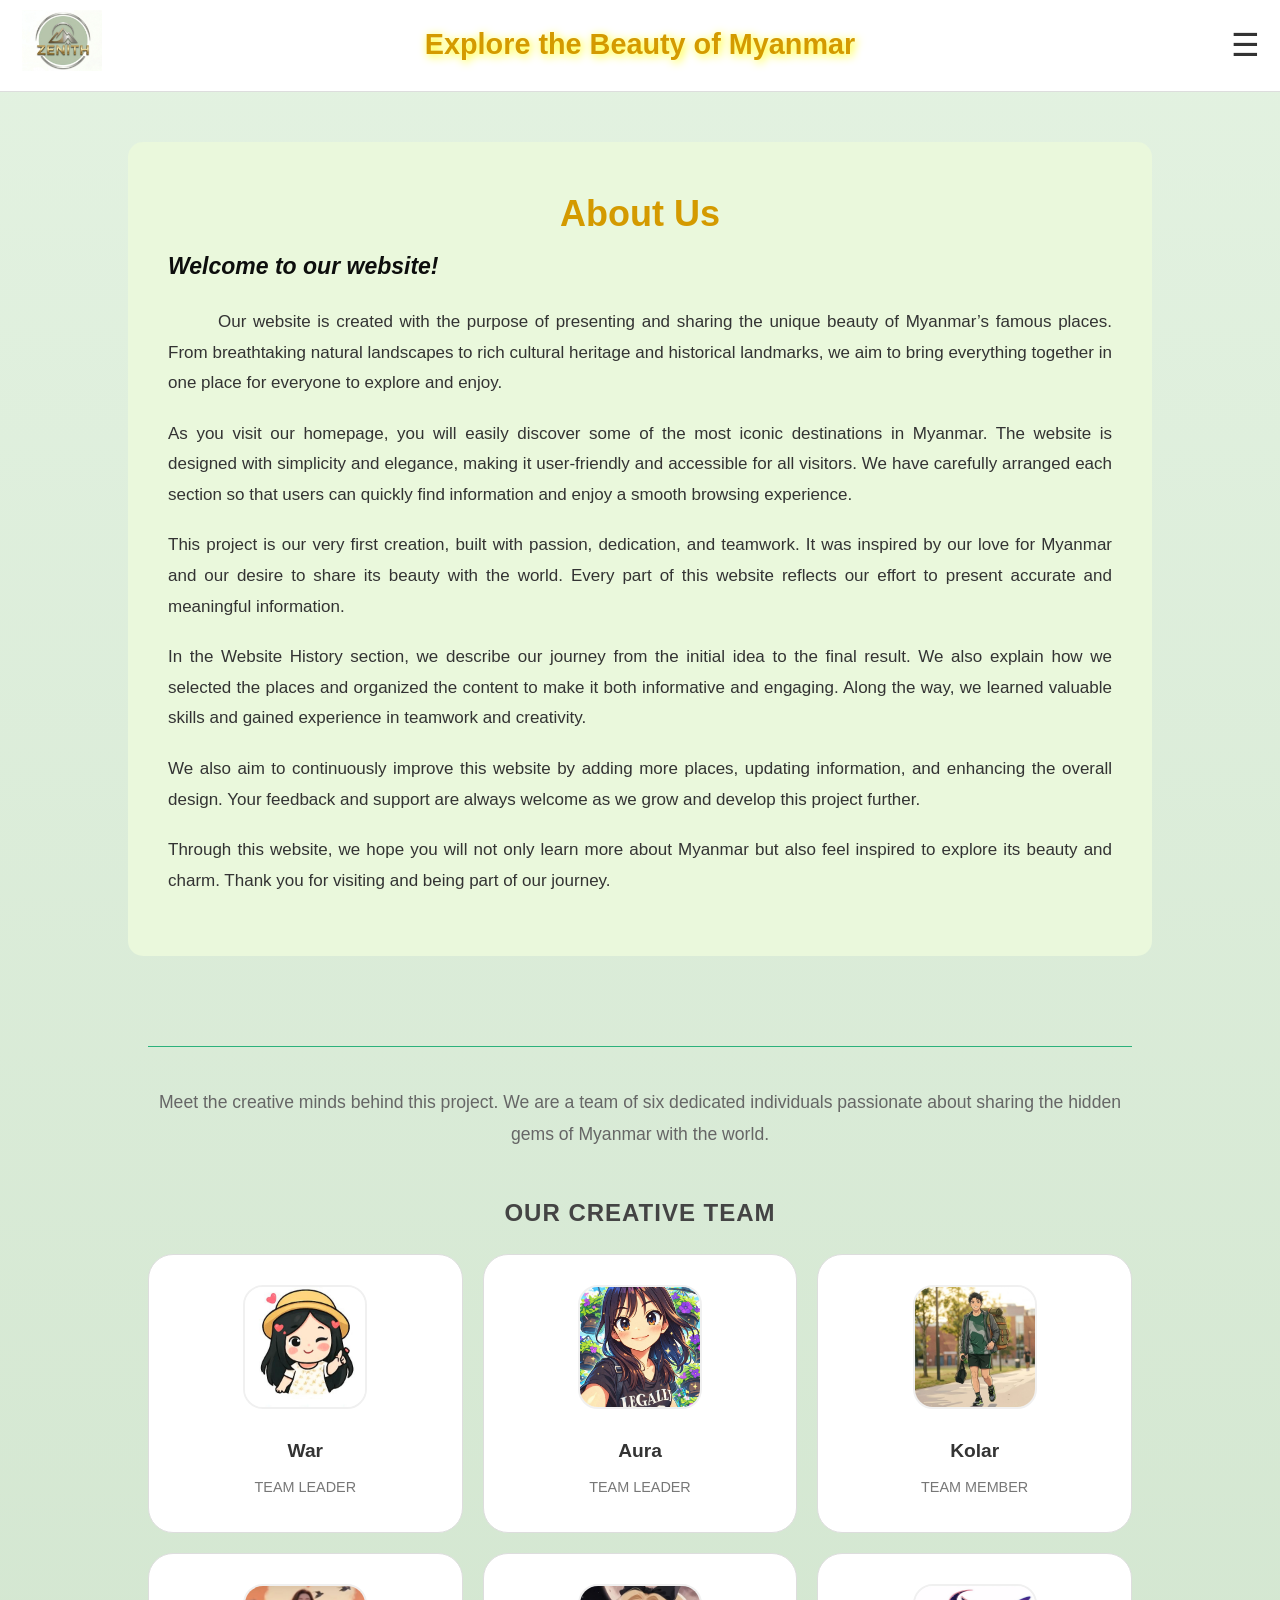
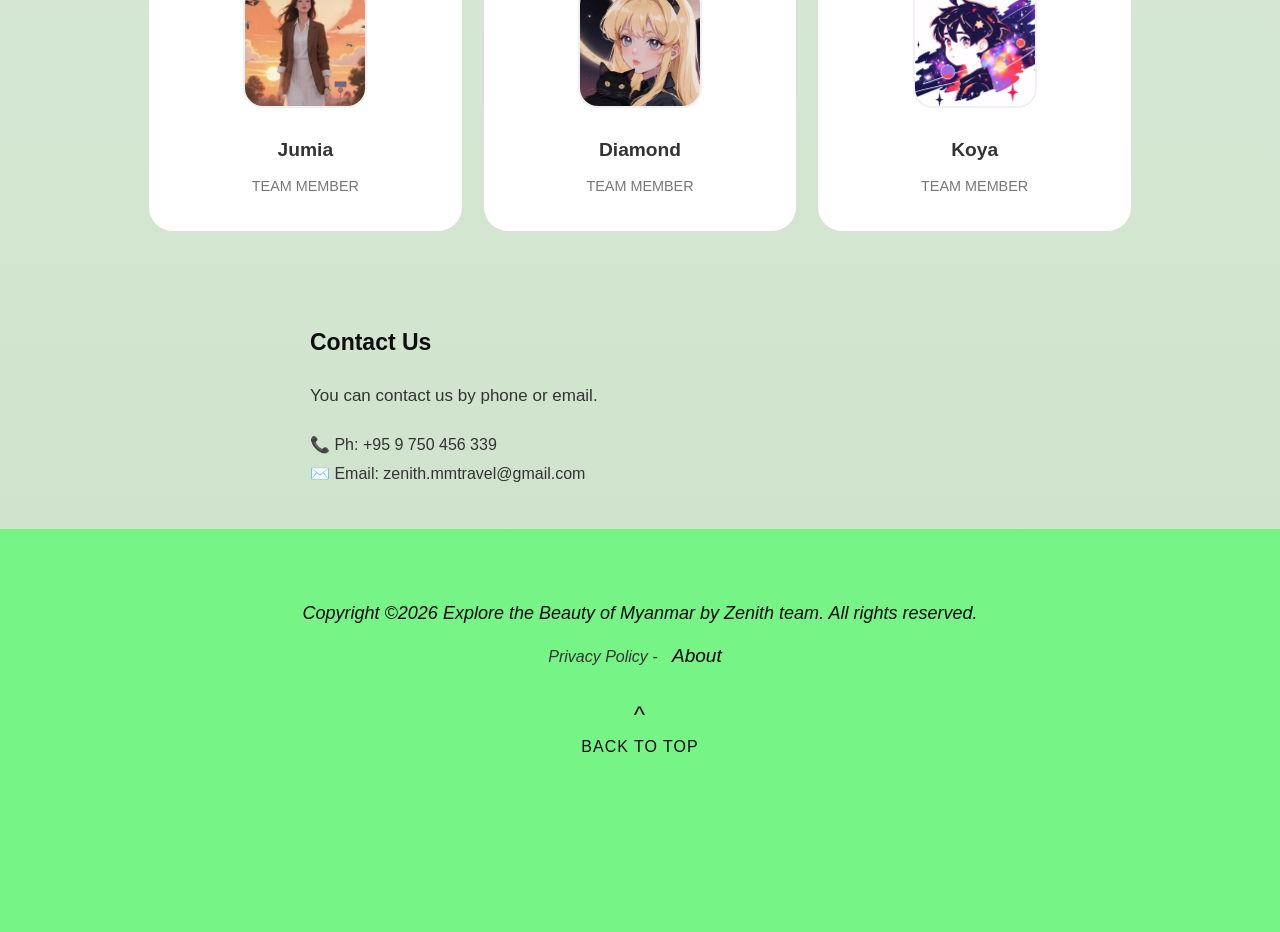
<file: About Us.html>
<!DOCTYPE html>
<html lang="en">

<head>
    <meta charset="UTF-8">
    <meta name="viewport" content="width=device-width, initial-scale=1.0">
    <title>About Us</title>

    <meta name="description"
        content="Meet Zenith Team, the creators behind Explore the Beauty of Myanmar. Learn about our mission to share the rich culture, history, and sights of Myanmar.">
    <meta name="keywords"
        content="About Zenith Team, Zenith Team Myanmar, travel creators, Myanmar travel website, Explore the Beauty of Myanmar team">
        
    <link rel="icon" href="images/Favicon.jpg" type="image/jpeg" sizes="128x128">
    <link rel="stylesheet" href="https://cdn.jsdelivr.net/npm/swiper@11/swiper-bundle.min.css" />

    <style>
        body {
            background: linear-gradient(to bottom, #e3f2e1, #cce1c9);
            font-family: 'Segoe UI', Arial, sans-serif;
            line-height: 1.8;
            color: #333;
            margin: 0;
            padding: 0;
        }

        /* Header CSS - Original */
        header {
            display: flex;
            justify-content: space-between;
            align-items: center;
            padding: 10px 20px;
            background-color: white;
            border-bottom: 1px solid #ddd;
            position: sticky;
            top: 0;
            z-index: 100;
            width: 100%;
            box-sizing: border-box;
        }

        .header-left .logo-container img {
            width: 80px;
            /* Original Logo Size */
            height: auto;
            margin-left: 2px;
            transition: 0.3s;
        }

        .header-title {
            position: absolute;
            left: 50%;
            transform: translateX(-50%);
            color: #d49a00;
            font-size: 1.8rem;
            font-weight: bold;
            white-space: nowrap;
            text-shadow: 2px 2px 10px #FFFF00;
        }

        .menu-bar-icon {
            font-size: 2rem;
            cursor: pointer;
            color: #333;
        }

        /* Sidebar/Menu CSS - Original */
        .sidebar {
            height: 100%;
            width: 0;
            position: fixed;
            z-index: 1001;
            top: 0;
            right: 0;
            background-color: white;
            overflow-x: hidden;
            transition: 0.5s;
            box-shadow: -2px 0 10px rgba(0, 0, 0, 0.2);
        }

        .sidebar-content {
            padding: 20px;
        }

        .closebtn {
            font-size: 36px;
            cursor: pointer;
            display: block;
            text-align: right;
            margin-bottom: 20px;
        }

        .sidebar-search {
            display: flex;
            margin-bottom: 30px;
            gap: 5px;
        }

        .sidebar-search input {
            flex: 1;
            padding: 10px;
            border: 1px solid #ccc;
            border-radius: 4px;
        }

        .sidebar-search button {
            padding: 10px;
            background: #333;
            color: white;
            border: none;
            border-radius: 4px;
            cursor: pointer;
        }

        .sidebar a {
            padding: 15px 0;
            text-decoration: none;
            font-size: 1.1rem;
            color: #333;
            display: block;
            border-bottom: 1px solid #eee;
            transition: 0.3s;
        }

        /* Menu Hover - Original Gold */
        .sidebar a:hover {
            color: #d49a00;
        }

        /* Content Sections - Original */
        .content-section {
            background-color: rgb(234, 248, 220);
            padding: 40px;
            border-radius: 15px;
            margin: 50px 10%;
            box-shadow: rgba(222, 212, 212, 0.1);
        }

        .content-section.no-box {
            background-color: transparent;
            box-shadow: none;
            border-radius: 0;
            padding: 20px;
            margin: 20px 10%;
        }

        h1 {
            text-align: center;
            color: #d49a00;
            font-size: 36px;
            margin: 0 auto;
        }

        h2 {
            text-align: left;
            font-style: normal;
            color: #0d0e0d;
            margin-top: 0;
            font-size: 23px;
        }

        p {
            text-align: justify;
            margin-bottom: 20px;
            font-size: 17px;
        }

        .intro-text {
            text-indent: 50px;
        }

        /* Team Grid  */
        .team-intro-title {
            text-align: center;
            font-size: 1.5rem;
            font-weight: bold;
            margin: 40px 0 20px 0;
            color: #444;
            text-transform: uppercase;
            letter-spacing: 1px;
        }

        .team-grid {
            display: grid;
            grid-template-columns: repeat(3, 1fr);
            gap: 20px;
            margin-bottom: 50px;
        }

        @media (max-width: 900px) {
            .team-grid {
                grid-template-columns: repeat(2, 1fr);
            }
        }

        @media (max-width: 600px) {
            .team-grid {
                grid-template-columns: 1fr;
            }

            .header-title {
                font-size: 1.2rem;
            }
        }

        .member-card {
            background: #fff;
            border: 1px solid #ddd;
            border-radius: 25px;
            padding: 30px;
            text-align: center;
            transition: transform 0.3s ease, box-shadow 0.3s ease;
        }

        .member-card:hover {
            transform: translateY(-5px);
            box-shadow: 0 10px 25px rgba(0, 0, 0, 0.1);
            border-color: #FFFF00;
        }

        .member-card img {
            width: 120px;
            height: 120px;
            object-fit: cover;
            border-radius: 20px;
            margin-bottom: 15px;
            background: #eee;
            border: 2px solid #f0f0f0;
        }

        .member-name {
            font-size: 1.2rem;
            font-weight: bold;
            display: block;
            margin-bottom: 5px;
        }

        .member-role {
            font-size: 0.9rem;
            color: #777;
            text-transform: uppercase;
        }

        .footer-info {
            margin-top: 1px;
            margin-bottom: 40px;
            padding: 0 20px;
            max-width: 900px;
            margin-left: 290px;
            margin-right: auto;
            text-align: left;
        }


        .footer-info h2 {
            font-style: normal !important;
            font-weight: bold;
            display: block;
            margin-bottom: 10px;
        }

        .footer-info p {
            font-style: normal !important;
        }

        /*for welcome text*/
        .italic-text {
            font-style: italic !important;
        }

        /*Background color for Footer*/
        .main footer {
            padding: 60px 0 150px 0;
            padding-bottom: 120px !important;
            margin-bottom: 0;
            text-align: center;
            font-family: 'Times New Roman', Times, serif;
        }

        .footer-black-box {
            background-color: #76f486;
            padding-top: 50px;
            padding-bottom: 40px;
            text-align: center;
            width: 100%;
        }


        .footer-container {
            max-width: 1000px;
            margin: 0 auto;
            padding: 0 20px;
        }

        .footer-line,
        hr {
            display: none;
        }

        .footer-text {
            font-style: italic;
            color: #9ba69b;
            cursor: default;

        }

        /*text style for footer*/
        .copyright-text p {
            color: #090909;
            font-size: 18px;
            font-style: italic !important;
            margin-bottom: 10px;
            display: block;
            text-align: center;
        }

        .copyright-text i {
            font-style: italic;
        }

        .footer-links {
            margin-top: 10px;
            font-style: italic;
            margin-bottom: 30px;
            text-align: center;
        }

        .footer-links a {
            color: #000000;
            text-decoration: none;
            margin: 0 10px;
            font-size: 19px;
            font-weight: 500;
        }

        .footer-links a:hover {
            color: #ffe600;
        }

        /*BACK To TOP*/
        .back-to-top {
            text-align: center;
            margin-top: 30px;
            margin-bottom: 130px;
            display: block;
        }

        .back-to-top a {
            text-decoration: none;
            color: #0a0a0a;
            font-size: 16px;
            letter-spacing: 1px;
            display: inline-block;

        }

        .back-to-top .arrow {
            font-size: 24px;
            line-height: 1;

        }

        .back-to-top a:hover {
            color: #ffe600;
        }

        /* =========== MOBILE RESPONSIVE =============== */
        @media screen and (max-width: 768px) {

            body {
                overflow-x: hidden;
            }

            /* Header */
            header {
                padding: 10px 15px;
            }

            .header-title {
                font-size: 1rem !important;
                width: 65%;
                white-space: normal;
                text-align: center;
                line-height: 1.3;
            }

            .header-left .logo-container img {
                width: 55px;
            }

            .menu-bar-icon {
                font-size: 1.6rem;
            }

            /* Sidebar */
            .sidebar {
                width: 0;
                max-width: 270px;
            }

            .sidebar-content {
                padding: 15px;
            }

            .sidebar a {
                font-size: 1rem;
            }

            .closebtn {
                font-size: 36px;
                display: block;
                text-align: right;
                margin-bottom: 20px;
            }



            /* Footer */
            .copyright-text p {
                font-size: 14px;
                padding: 0 10px;
            }

            /* Content section */

            .content-section {
                margin: 20px 10px;
                padding: 20px;
            }

            .content-section h2 {
                font-size: 22px !important;
            }

            .content-section p {
                font-size: 14px;
                text-align: justify;
                line-height: 1.9;
            }

            .footer-info {
                margin-left: 0;
                padding: 0 15px;
            }


            .footer-links a {
                display: block;
                margin: 10px 0;
                font-size: 16px;
            }

            .back-to-top {
                margin-bottom: 135px;
            }
        }
    </style>
</head>

<body>

    <header>
        <div class="header-left">
            <div class="logo-container">
                <img src="images/Website Logo.jpg" alt="Logo">
            </div>
        </div>
        <div class="header-title">Explore the Beauty of Myanmar</div>
        <div class="menu-bar-icon" onclick="openNav()">&#9776;</div>
    </header>

    <div id="mySidebar" class="sidebar">
        <div class="sidebar-content">
            <span class="closebtn" onclick="closeNav()">&times;</span>
            <div class="sidebar-search">
                <input type="text" id="menuSearch" placeholder="Search...">
                <button onclick="handleSearch()">Search</button>
            </div>
            <a href="index.html">Home</a>
            <a href="Destinations.html">Destinations</a>
            <a href="travel-tips.html">Travel Tips</a>
            <a href="About Us.html">About</a>
            <a href="Free Photos.html">Free Photos</a>
        </div>
    </div>

    <div class="content-section">
        <h1>About Us</h1>
        <h2 class="italic-text">Welcome to our website!</h2>
        <p class="intro-text">
            Our website is created with the purpose of presenting and sharing the unique beauty of Myanmar’s famous
            places. From breathtaking natural landscapes to rich cultural heritage and historical landmarks, we aim to
            bring everything together in one place for everyone to explore and enjoy.
        </p>
        <p>
            As you visit our homepage, you will easily discover some of the most iconic destinations in Myanmar. The
            website is designed with simplicity and elegance, making it user-friendly and accessible for all visitors.
            We have carefully arranged each section so that users can quickly find information and enjoy a smooth
            browsing experience.
        </p>
        <p>
            This project is our very first creation, built with passion, dedication, and teamwork. It was inspired by
            our love for Myanmar and our desire to share its beauty with the world. Every part of this website reflects
            our effort to present accurate and meaningful information.
        </p>
        <p>
            In the Website History section, we describe our journey from the initial idea to the final result. We also
            explain how we selected the places and organized the content to make it both informative and engaging. Along
            the way, we learned valuable skills and gained experience in teamwork and creativity.
        </p>
        <p>
            We also aim to continuously improve this website by adding more places, updating information, and enhancing
            the overall design. Your feedback and support are always welcome as we grow and develop this project
            further.
        </p>
        <p>
            Through this website, we hope you will not only learn more about Myanmar but also feel inspired to explore
            its beauty and charm. Thank you for visiting and being part of our journey.
        </p>
    </div>

    <div class="content-section no-box">
        <p
            style="text-align: center; font-size: 1.1rem; color: #666; border-top: 1px solid #2bb17b; padding-top: 40px; margin-top: 20px;">
            Meet the creative minds behind this project. We are a team of six dedicated individuals
            passionate about sharing the hidden gems of Myanmar with the world.
        </p>

        <div class="team-intro-title">Our Creative Team</div>
        <div class="team-grid">
            <div class="member-card">
                <img src="images/War.jpg" alt="War">
                <span class="member-name">War</span>
                <span class="member-role">Team Leader</span>
            </div>
            <div class="member-card">
                <img src="images/Aura.jpg" alt="Aura">
                <span class="member-name">Aura</span>
                <span class="member-role">Team Leader</span>
            </div>
            <div class="member-card">
                <img src="images/Kolar.jpg" alt="Kolar">
                <span class="member-name">Kolar</span>
                <span class="member-role">Team Member</span>
            </div>
            <div class="member-card">
                <img src="images/Jumia.jpg" alt="Jumia">
                <span class="member-name">Jumia</span>
                <span class="member-role">Team Member</span>
            </div>
            <div class="member-card">
                <img src="images/Diamond.jpg" alt="Diamond">
                <span class="member-name">Diamond</span>
                <span class="member-role">Team Member</span>
            </div>
            <div class="member-card">
                <img src="images/Koya.jpg" alt="Koya">
                <span class="member-name">Koya</span>
                <span class="member-role">Team Member</span>
            </div>
        </div>
    </div>

    <div class="footer-info" id="contact-section">
        <h2>Contact Us</h2>
        <p>You can contact us by phone or email.</p>
        <div class="contact-detail"><span>📞</span> Ph: <a href="tel: +95 9 750 456 339"
                style="text-decoration: none; color: inherit;">+95 9 750 456 339</a></div>
        <div class="contact-detail"><span>✉️</span> Email: <a href="mailto: zenith.mmtravel@gmail.com"
                style="text-decoration: none; color: inherit;">zenith.mmtravel@gmail.com</a></div>
    </div>


    <script src="https://cdn.jsdelivr.net/npm/swiper@11/swiper-bundle.min.js"></script>
    <script>
        function openNav() {
            document.getElementById("mySidebar").style.width = "268px";
        }

        function closeNav() {
            document.getElementById("mySidebar").style.width = "0";
        }

        function handleSearch() {
            let query = document.getElementById("menuSearch").value;
            if (query) {
                alert("Searching for: " + query);
                closeNav();
            }
        }
    </script>
    <footer class="main-footer">
        <div class="footer-black-box">
            <div class="copyright-text">
                <p>Copyright ©2026 <i>Explore the Beauty of Myanmar by Zenith team.</i> All rights reserved.</p>
            </div>
            <div class="footer-links">
                <span class="footer-static-text">Privacy Policy</span> -
                <a href="About Us.html#contact-section">About</a>
            </div>

            <div class="back-to-top">
                <a href="#top">
                    <span class="arrow">^</span><br>
                    BACK TO TOP
                </a>
            </div>
        </div>
        </div>
    </footer>
</body>

</html>
</file>
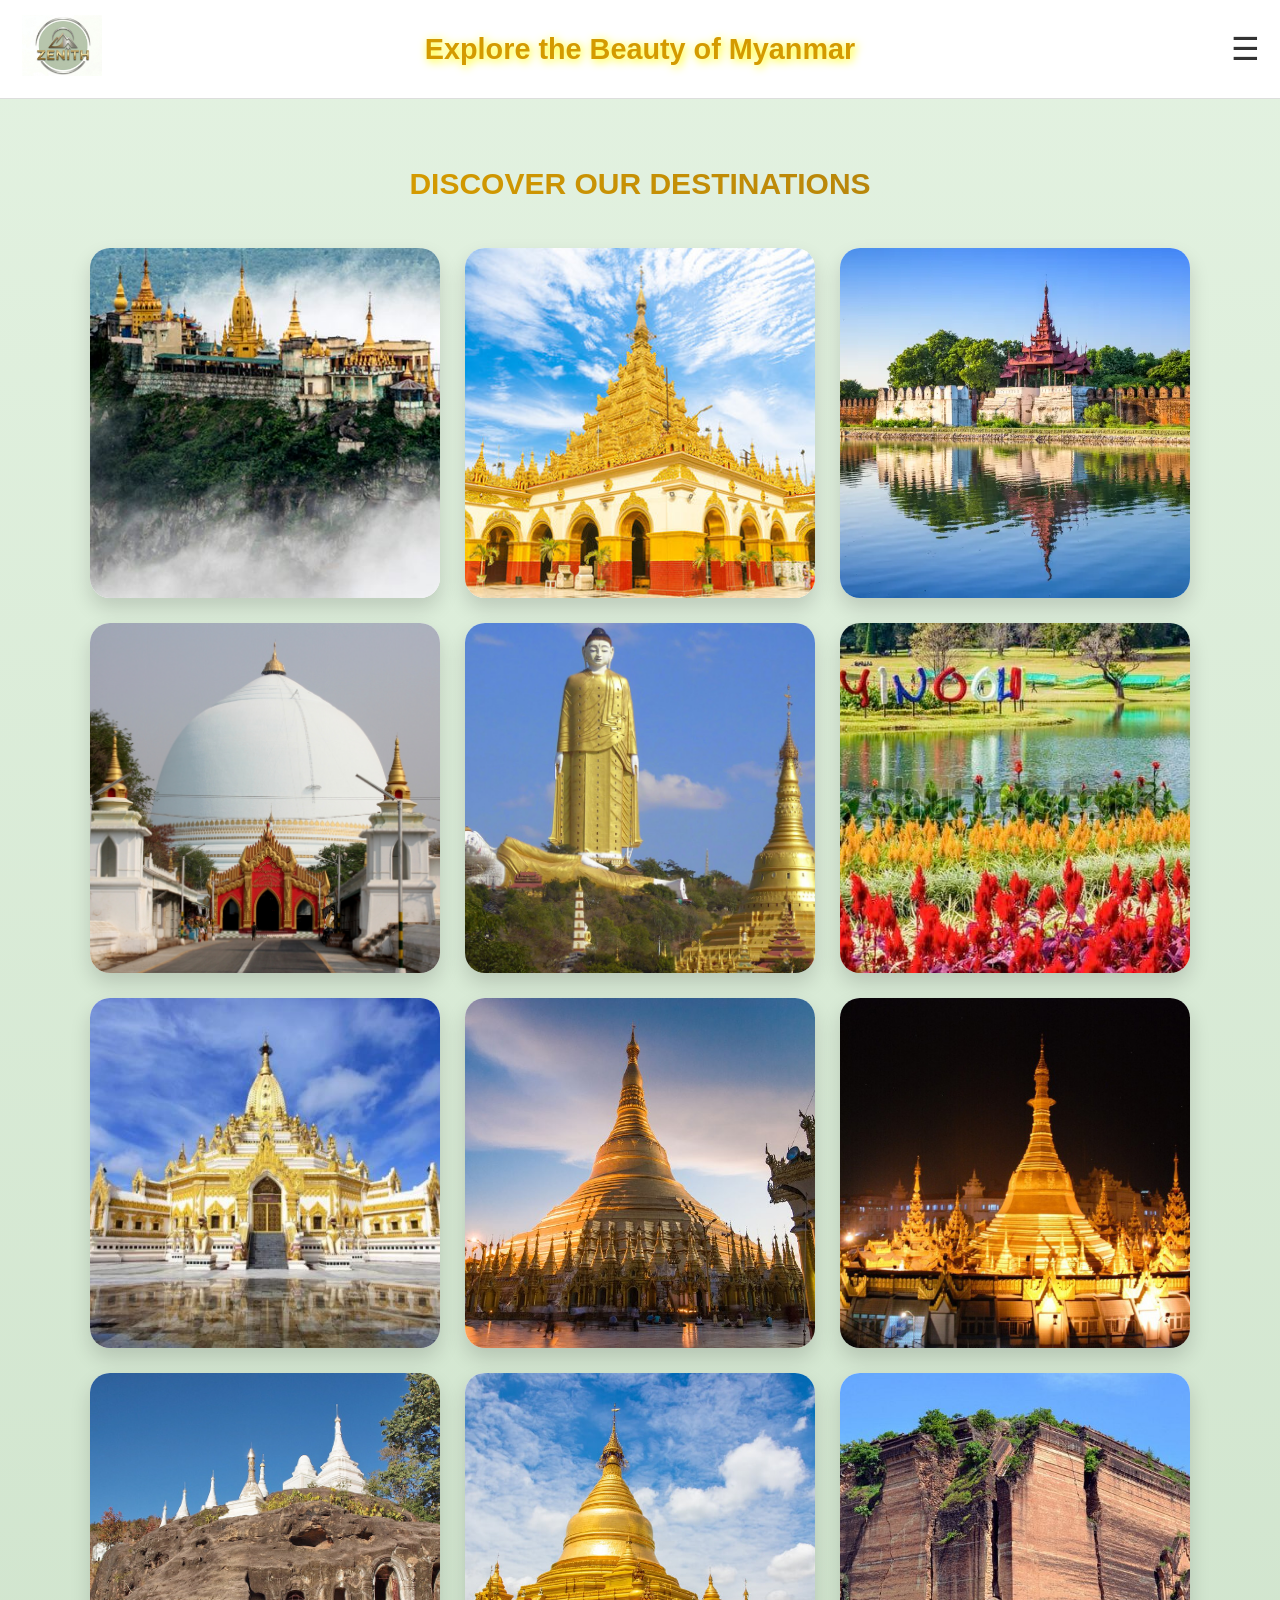
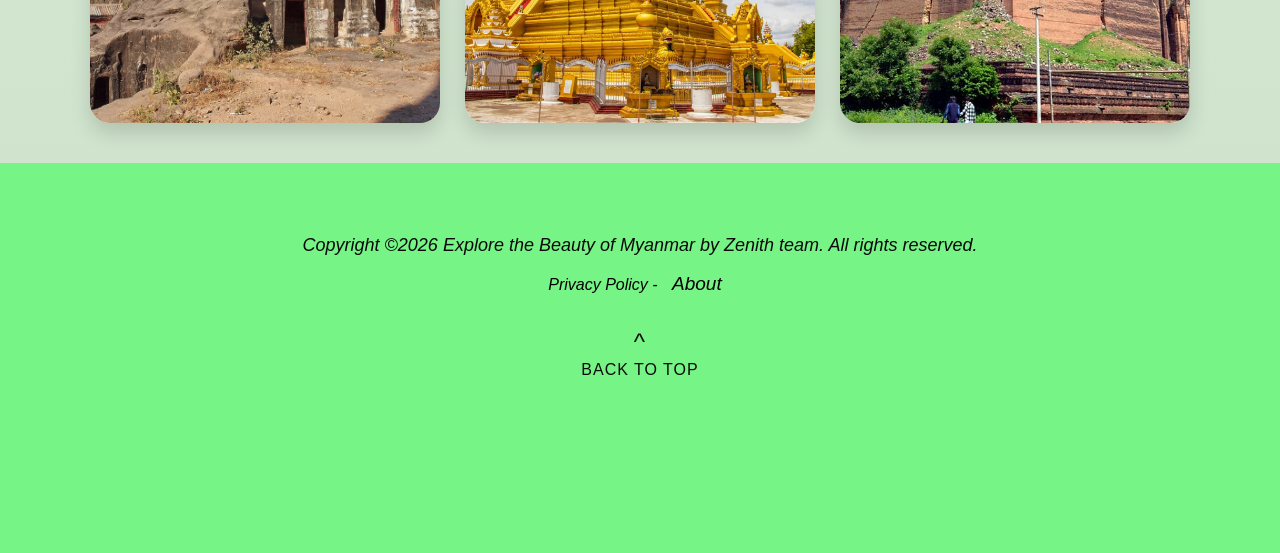
<file: Destinations.html>
<!DOCTYPE html>
<html lang="en">

<head>
    <meta charset="UTF-8">
    <meta name="viewport" content="width=device-width, initial-scale=1.0">
    <title>Destinations</title>

    <meta name="description"
        content="Discover the top travel destinations in Myanmar. Explore comprehensive guides to famous landmarks, beautiful landscapes, and cultural heritage sites.">
    <meta name="keywords"
        content="Myanmar destinations, beautiful places in Myanmar, places to visit in Myanmar, Myanmar travel guide">

    <link rel="stylesheet" href="https://cdn.jsdelivr.net/npm/swiper@11/swiper-bundle.min.css" />

    <style>
        /* General Setup */
        body {
            font-family: 'Segoe UI', Tahoma, Geneva, Verdana, sans-serif;
            margin: 0;
            padding: 0;
            line-height: 1.6;
            background: linear-gradient(to bottom, #e3f2e1, #cce1c9);
        }

        /* Header CSS */
        header {
            display: flex;
            justify-content: space-between;
            align-items: center;
            padding: 15px 20px;
            background-color: white;
            border-bottom: 1px solid #ddd;
            position: sticky;
            top: 0;
            z-index: 100;
        }

        .header-left .logo-container img {
            height: 40px;
            width: auto;
        }

        .header-title {
            position: absolute;
            left: 50%;
            transform: translateX(-50%);
            color: #d49a00;
            font-size: 1.8rem;
            text-shadow: 2px 2px 10px #FFFF00;
            font-weight: bold;
            white-space: nowrap;
        }

        .menu-bar-icon {
            font-size: 2rem;
            cursor: pointer;
            color: #333;
        }

        /* Sidebar/Menu CSS */
        .sidebar {
            height: 100%;
            width: 0;
            position: fixed;
            z-index: 1001;
            top: 0;
            right: 0;
            background-color: white;
            overflow-x: hidden;
            transition: 0.5s;
            box-shadow: -2px 0 10px rgba(0, 0, 0, 0.2);
        }

        .sidebar-content {
            padding: 20px;
        }

        .closebtn {
            font-size: 36px;
            cursor: pointer;
            display: block;
            text-align: right;
            margin-bottom: 20px;
        }

        .sidebar-search {
            display: flex;
            margin-bottom: 30px;
            gap: 5px;
        }

        .sidebar-search input {
            flex: 1;
            padding: 10px;
            border: 1px solid #ccc;
            border-radius: 4px;
        }

        .sidebar-search button {
            padding: 10px;
            background: #333;
            color: white;
            border: none;
            border-radius: 4px;
            cursor: pointer;
        }

        .sidebar a {
            padding: 15px 0;
            text-decoration: none;
            font-size: 1.1rem;
            color: #333;
            display: block;
            border-bottom: 1px solid #eee;
            transition: 0.3s;
        }

        .sidebar a:hover {
            color: #d49a00;
        }

        /* Destinations Section (Cards Styling) */
        main {
            display: flex;
            flex-direction: column;
            align-items: center;
            padding: 40px 20px;
        }

        .section-title {
            background: linear-gradient(to right, #d49a00, #b8860b);
            -webkit-background-clip: text;
            background-clip: text;
            -webkit-text-fill-color: transparent;
            font-size: 30px;
            margin-bottom: 40px;
            text-transform: uppercase;
            font-weight: bold;
        }

        .container {
            display: grid;
            grid-template-columns: repeat(auto-fit, minmax(300px, 1fr));
            gap: 25px;
            width: 100%;
            max-width: 1100px;
        }

        .destination-card {
            position: relative;
            overflow: hidden;
            border-radius: 20px;
            box-shadow: 0 10px 20px rgba(0, 0, 0, 0.15);
            cursor: pointer;
            height: 350px;
            background-color: #fff;
            transition: transform 0.3s ease;
        }

        .destination-card:hover {
            transform: translateY(-5px);
        }

        .destination-card img {
            width: 100%;
            height: 100%;
            object-fit: cover;
            display: block;
        }

        .overlay {
            position: absolute;
            top: 0;
            left: 0;
            width: 100%;
            height: 100%;
            background: rgba(0, 0, 0, 0.7);
            color: white;
            display: flex;
            flex-direction: column;
            justify-content: center;
            align-items: center;
            padding: 25px;
            opacity: 0;
            transition: opacity 0.4s ease;
            box-sizing: border-box;
            text-align: center;
        }

        .destination-card:hover .overlay {
            opacity: 1;
        }

        .overlay h2 {
            margin-top: 0;
            color: #FFD700;
            font-size: 24px;
        }

        .overlay p {
            font-size: 16px;
            line-height: 1.5;
        }

        @media (max-width: 600px) {
            .header-title {
                font-size: 1rem;
            }

            .section-title {
                font-size: 22px;
            }
        }

        /*Background color for Footer*/
        .main footer {
            padding: 60px 0 150px 0;
            padding-bottom: 120px !important;
            margin-bottom: 0;
            text-align: center;
            font-family: 'Times New Roman', Times, serif;
        }

        .footer-black-box {
            background-color: #76f486;
            padding-top: 50px;
            padding-bottom: 40px;
            text-align: center;
            width: 100%;
        }


        .footer-container {
            max-width: 1000px;
            margin: 0 auto;
            padding: 0 20px;
        }

        .footer-line,
        hr {
            display: none;
        }

        .footer-text {
            font-style: italic;
            color: #9ba69b;
            cursor: default;

        }

        /*text style for footer*/
        .copyright-text p {
            color: #090909;
            font-size: 18px;
            font-style: italic !important;
            margin-bottom: 10px;
            display: block;
            text-align: center;
        }

        .copyright-text i {
            font-style: italic;
        }

        .footer-links {
            margin-top: 10px;
            font-style: italic;
            margin-bottom: 30px;
            text-align: center;
        }

        .footer-links a {
            color: #000000;
            text-decoration: none;
            margin: 0 10px;
            font-size: 19px;
            font-weight: 500;
        }

        .footer-links a:hover {
            color: #ffe600;
        }

        /*BACK To TOP*/

        .back-to-top {
            text-align: center;
            margin-top: 30px;
            margin-bottom: 130px;
            display: block;
        }

        .back-to-top a {
            text-decoration: none;
            color: #0a0a0a;
            font-size: 16px;
            letter-spacing: 1px;
            display: inline-block;

        }

        .back-to-top .arrow {
            font-size: 24px;
            line-height: 1;

        }

        .back-to-top a:hover {
            color: #ffe600;
        }

        /* =========== MOBILE RESPONSIVE =============== */
        @media screen and (max-width: 768px) {

            body {
                overflow-x: hidden;
            }

            /* Header */
            header {
                display: flex;
                justify-content: space-between;
                align-items: center;
                height: auto;
                padding: 10px 13px;
            }

            .header-title {
                font-size: 1rem !important;
                width: 65%;
                white-space: normal;
                text-align: center;
                line-height: 1.1;
                flex: 1;
                margin-left: -2px;
            }

            .header-left .logo-container img {
                width: 55px !important;
                height: auto;
                margin-left: 0;
            }

            .menu-bar-icon {
                font-size: 1.6rem;
            }

            /* Sidebar */
            .sidebar {
                width: 0;
                max-width: 270px;
            }

            .sidebar-content {
                padding: 15px;
            }

            .sidebar a {
                font-size: 1rem;
            }

            .closebtn {
                font-size: 36px;
                display: block;
                text-align: right;
                margin-bottom: 20px;
            }

            /* Section title center */
            .section-title {
                text-align: center;
                width: 100%;
                max-width: 100%;
                white-space: nowrap;
                font-size: 20px !important;
                font-weight: bold;
                margin: 20px 0;
                display: block;
            }

            /* Cards center */
            .container {
                display: flex;
                flex-direction: column;
                align-items: center;
                justify-content: center;
                width: 100%;
            }

            /* Card width for mobile */
            .destination-card {
                width: 90%;
                max-width: 350px;
                margin: 15px auto;
            }

            /* Footer */
            .copyright-text p {
                font-size: 14px;
                padding: 0 10px;
            }

            /* Content section */

            .content-section {
                margin: 20px 10px;
                padding: 20px;
            }

            .content-section h2 {
                font-size: 22px !important;
            }

            .content-section p {
                font-size: 14px;
                text-align: justify;
                line-height: 1.9;
            }

            .footer-info {
                margin-left: 0;
                padding: 0 15px;
            }


            .footer-links a {
                display: block;
                margin: 10px 0;
                font-size: 16px;
            }

            .back-to-top {
                margin-bottom: 135px;
            }
        }
    </style>
</head>


<head>


    <link rel="icon" href="images/Favicon.jpg" type="image/jpeg" sizes="128x128">

</head>



<body>

    <header>
        <div class="header-left">
            <div class="logo-container">
                <img src="images/Website Logo.jpg" alt="Logo"
                    style="width: 80px;height: auto;margin-left: 2px;transition: 0.3s;">
            </div>
        </div>
        <div class="header-title">Explore the Beauty of Myanmar</div>
        <div class="menu-bar-icon" onclick="openNav()">&#9776;</div>
    </header>

    <div id="mySidebar" class="sidebar">
        <div class="sidebar-content">
            <span class="closebtn" onclick="closeNav()">&times;</span>
            <div class="sidebar-search">
                <input type="text" id="menuSearch" placeholder="Search...">
                <button onclick="handleSearch()">Search</button>
            </div>
            <a href="index.html">Home</a>
            <a href="Destinations.html">Destinations</a>
            <a href="travel-tips.html">Travel Tips</a>
            <a href="About Us.html">About</a>
            <a href="Free Photos.html">Free Photos</a>
        </div>
    </div>

    <main>
        <h1 class="section-title">Discover Our Destinations</h1>

        <div class="container">
            <div class="destination-card">
                <img src="images/mount-popa-myanmar-1.jpg" alt="Mount Popa">
                <div class="overlay">
                    <h2>Mount Popa</h2>
                    <p>An extinct volcano known as the spiritual home of Myanmar's nats.</p>
                </div>
            </div>

            <div class="destination-card">
                <img src="images/mahamuni.jpg" alt="Mahamuni">
                <div class="overlay">
                    <h2>Mahamuni Temple</h2>
                    <p>One of the most sacred Buddhist pilgrimage sites in Myanmar.</p>
                </div>
            </div>

            <div class="destination-card">
                <img src="images/mandalay moat.webp" alt="Mandalay Moat">
                <div class="overlay">
                    <h2>Mandalay Moat</h2>
                    <p>The royal palace surrounded by a beautiful water moat and stone walls.</p>
                </div>
            </div>

            <div class="destination-card">
                <img src="images/Kaunghmudaw_Pagoda.jpg" alt="Kaunghmudaw">
                <div class="overlay">
                    <h2>Kaunghmudaw Pagoda</h2>
                    <p>A massive hemispherical dome pagoda located in Sagaing.</p>
                </div>
            </div>

            <div class="destination-card">
                <img src="images/Maha Bodhi Ta Htaung.jpg" alt="Monywa">
                <div class="overlay">
                    <h2>Maha Bodhi Ta Htaung</h2>
                    <p>Home to the giant standing Buddha statue in Monywa.</p>
                </div>
            </div>

            <div class="destination-card">
                <img src="images/pyin oo lwin.jpg" alt="Pyin Oo Lwin">
                <div class="overlay">
                    <h2>Pyin Oo Lwin</h2>
                    <p>Pyin Oo Lwin (Maymyo) is a scenic, cool-weather town known for its flowers and historic
                        architecture.</p>
                </div>
            </div>

            <div class="destination-card">
                <img src="images/Kyauktawgyi-Pagoda.jpg" alt="Kyauktawgyi Pagoda">
                <div class="overlay">
                    <h2>Kyauktawgyi Pagoda</h2>
                    <p>Notable for its great marble Buddha image near the Mandalay Hill.</p>
                </div>
            </div>

            <div class="destination-card">
                <img src="images/Shwemawdaw-Pagoda-1.jpg" alt="Bago Shwemawdaw Pagoda">
                <div class="overlay">
                    <h2>Bago Shwemawdaw Pagoda</h2>
                    <p>The tallest pagoda in Myanmar, located in the historic city of Bago.</p>
                </div>
            </div>

            <div class="destination-card">
                <img src="images/Sule-Pagoda.jpg" alt="Sule Pagoda">
                <div class="overlay">
                    <h2>Sule Pagoda</h2>
                    <p>A famous golden pagoda located in the heart of Yangon City.</p>
                </div>
            </div>

            <div class="destination-card">
                <img src="images/pho win taung caves.jpg" alt="Pho Win Taung Caves">
                <div class="overlay">
                    <h2>Pho Win Taung Caves</h2>
                    <p>A historic cave complex near Monywa, famous for its Buddha paintings and playful monkeys.</p>
                </div>
            </div>

            <div class="destination-card">
                <img src="images/Kuthodaw-Pagoda-1.jpg" alt="Kuthodaw Pagoda">
                <div class="overlay">
                    <h2>Kuthodaw Pagoda</h2>
                    <p>Known as the world's largest book with hundreds of marble stone tablets.</p>
                </div>
            </div>

            <div class="destination-card">
                <img src="images/Mingun Pahtodawgyi.jpg" alt="Mingun Pahtodawgyi">
                <div class="overlay">
                    <h2>Mingun Pahtodawgyi</h2>
                    <p>A massive unfinished pagoda famous for its grand size near the Ayeyarwady River.</p>
                </div>
            </div>




        </div>
    </main>

    <script src="https://cdn.jsdelivr.net/npm/swiper@11/swiper-bundle.min.js"></script>
    <script>
        // Sidebar functions
        function openNav() {
            document.getElementById("mySidebar").style.width = "268px";
        }

        function closeNav() {
            document.getElementById("mySidebar").style.width = "0";
        }

        function handleSearch() {
            let query = document.getElementById("menuSearch").value;
            if (query) {
                alert("Searching for: " + query);
                closeNav();
            }
        }
    </script>
    <footer class="main-footer">
        <div class="footer-black-box">
            <div class="copyright-text">
                <p>Copyright ©2026 <i>Explore the Beauty of Myanmar by Zenith team.</i> All rights reserved.</p>
            </div>
            <div class="footer-links">
                <span class="footer-static-text">Privacy Policy</span> -
                <a href="About Us.html#contact-section">About</a>
            </div>

            <div class="back-to-top">
                <a href="#top">
                    <span class="arrow">^</span><br>
                    BACK TO TOP
                </a>
            </div>
        </div>
        </div>
    </footer>
</body>

</html>
</file>
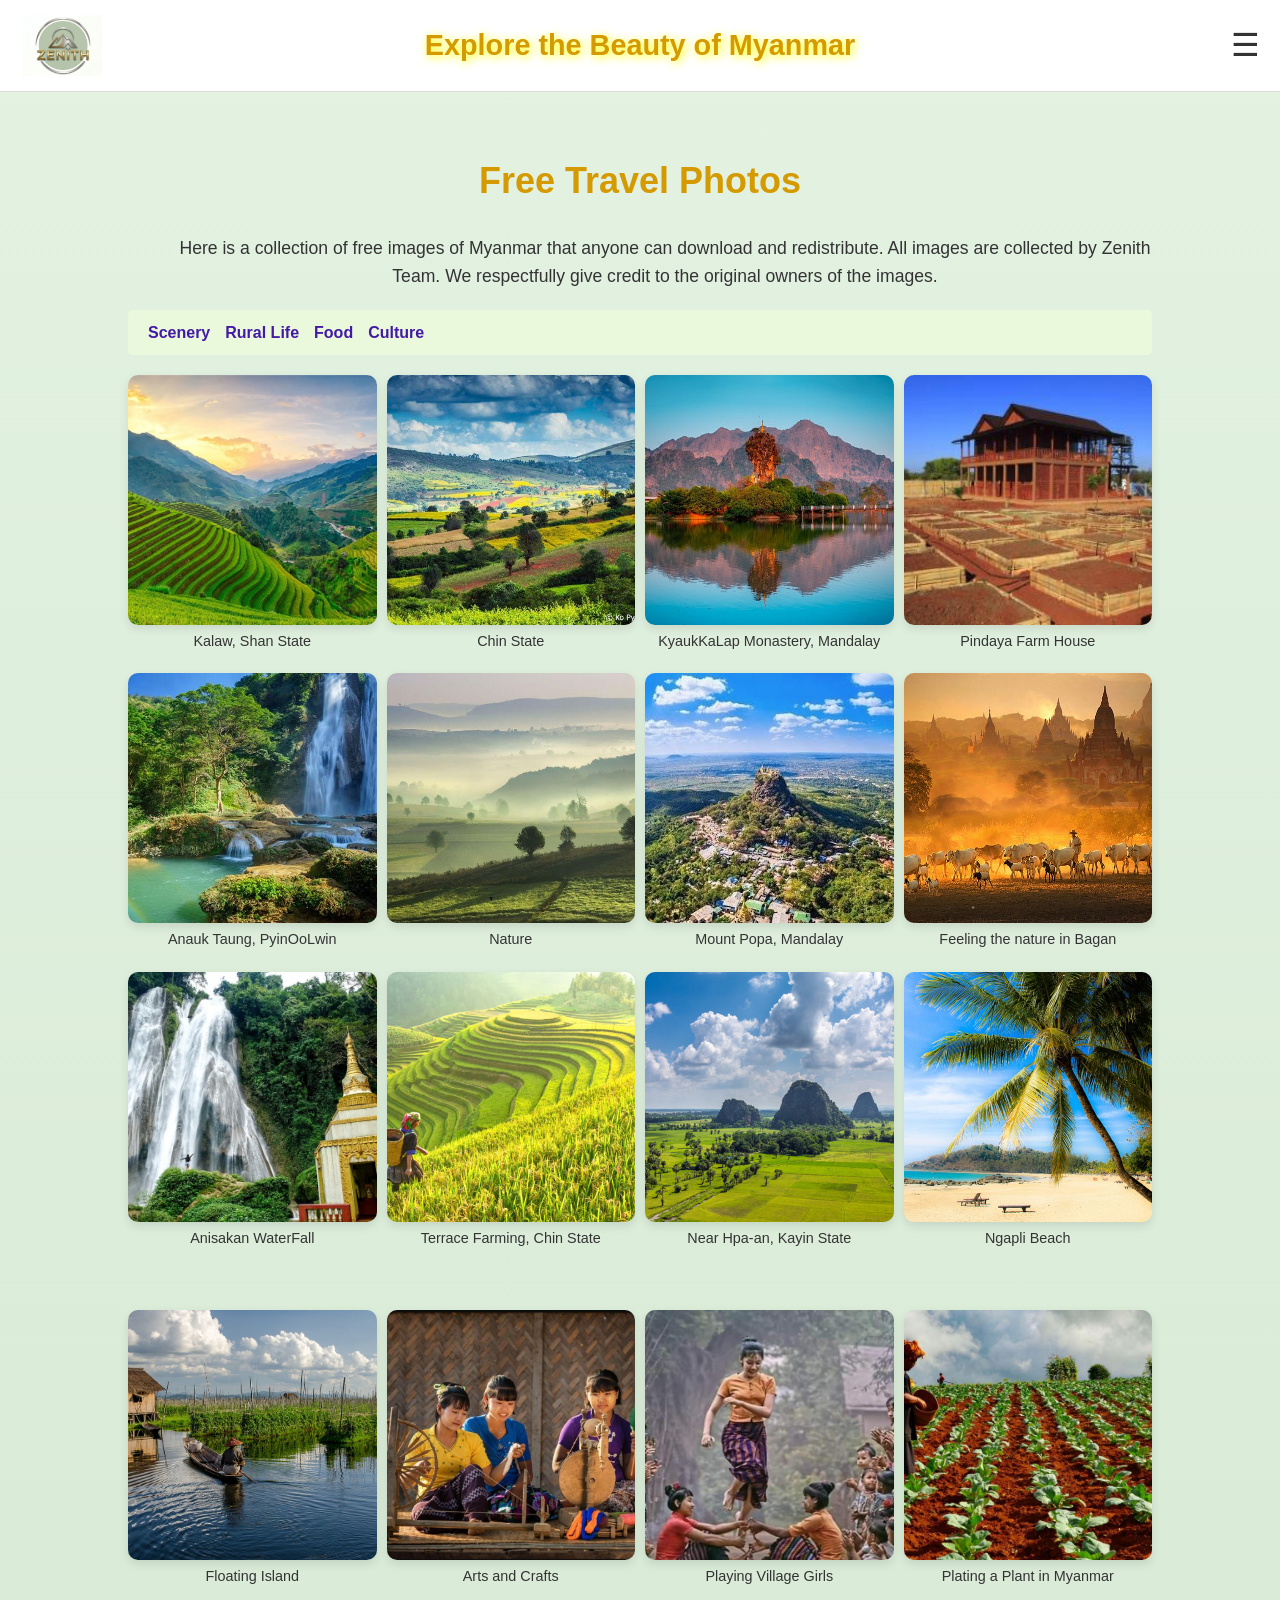
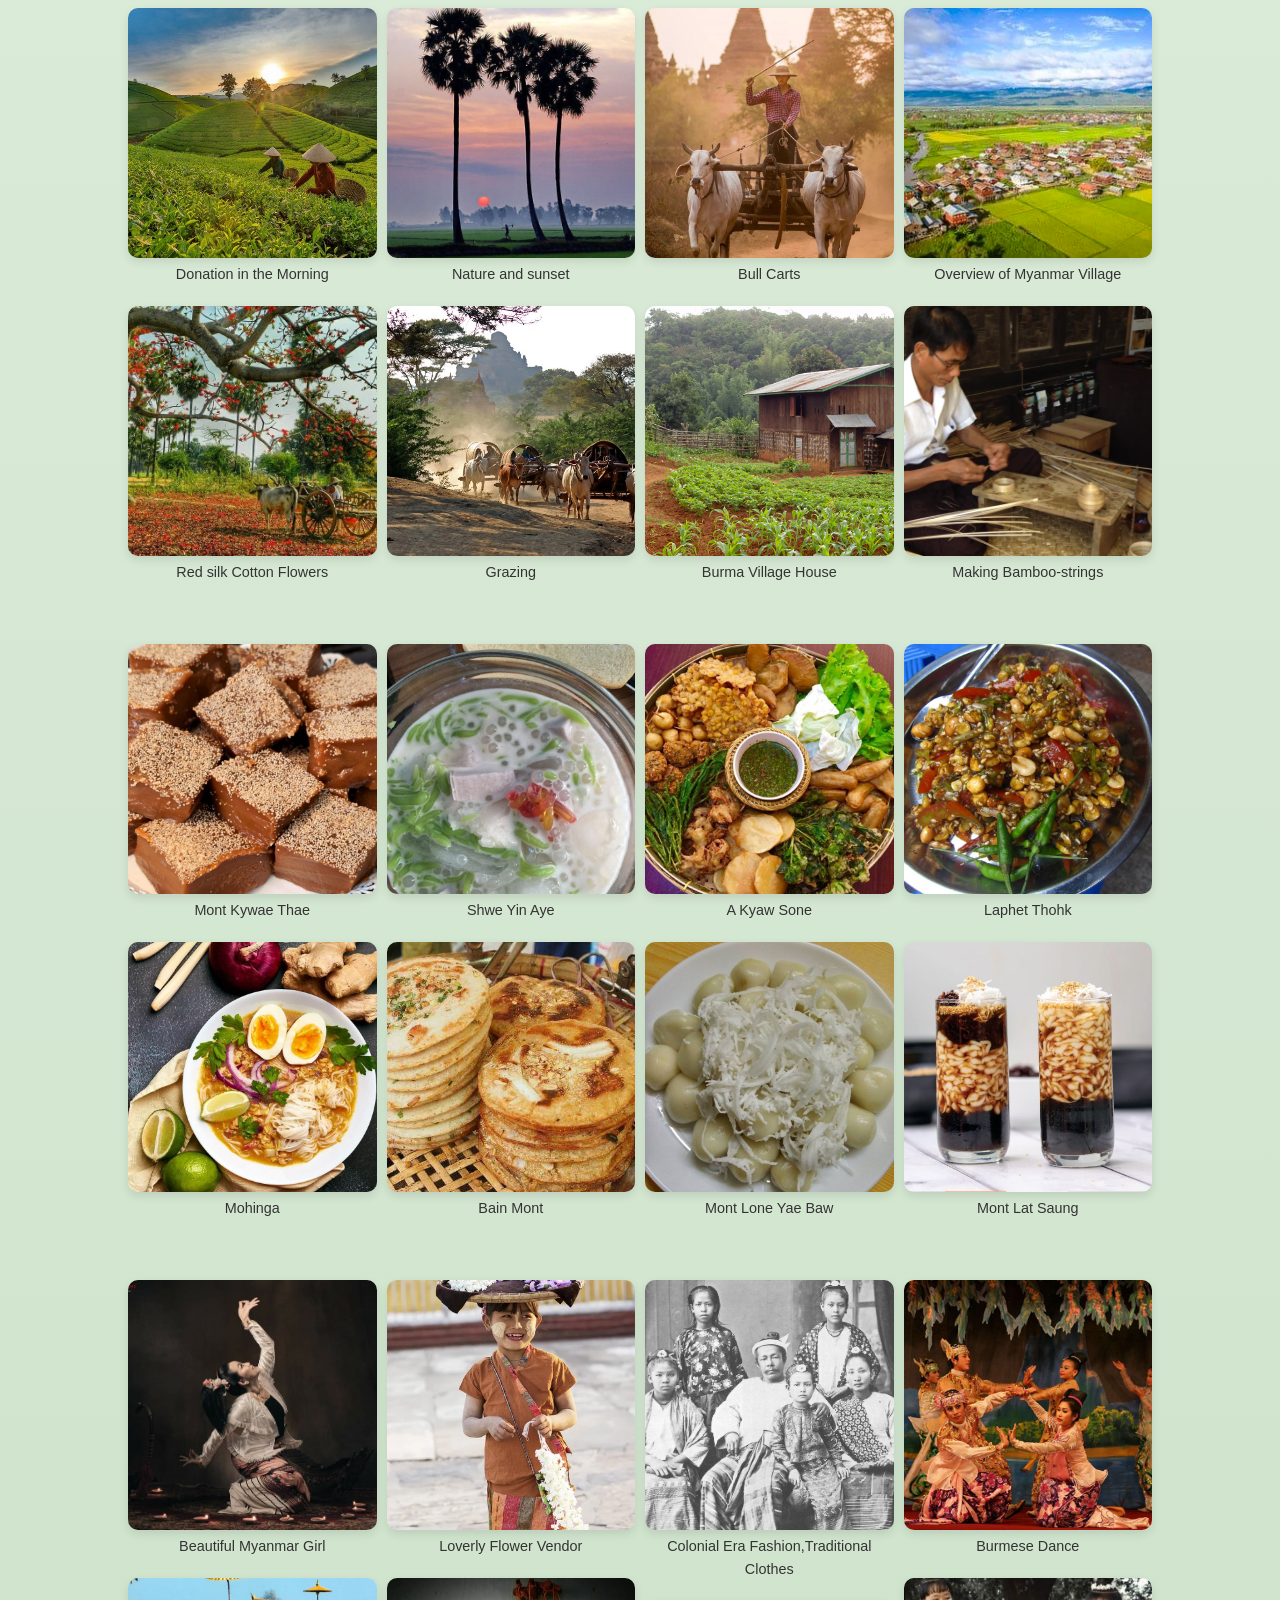
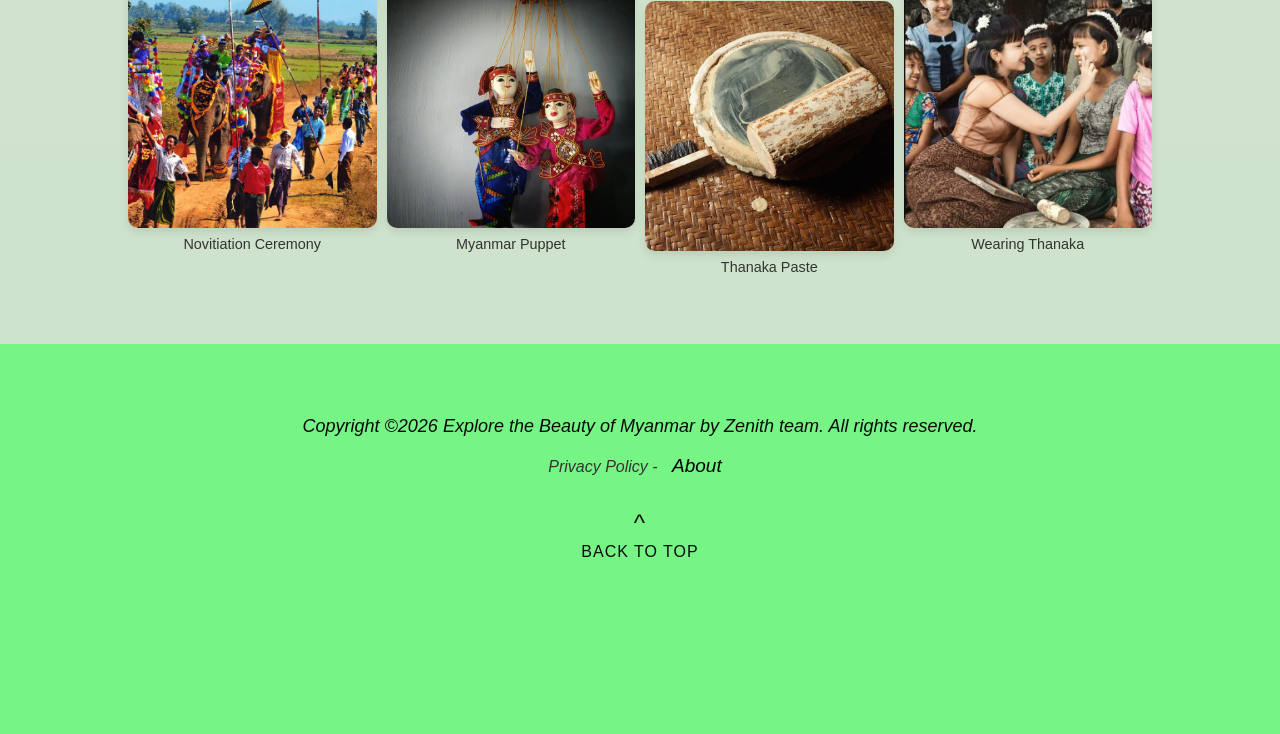
<file: Free Photos.html>
<!DOCTYPE html>
<html lang="en">

<head>
    <meta charset="UTF-8">
    <meta name="viewport" content="width=device-width, initial-scale=1.0">
    <title>Free Photos</title>

    <meta name="description"
        content="Download Free Photos,high-quality images of Myanmar scenery, rural life, food, and culture. A beautiful stock photography collection by Zenith Team.">
    <meta name="keywords"
        content="free Myanmar photos, Myanmar stock images, download Myanmar pictures, Myanmar scenery photos, rural life Myanmar photography, Zenith Team free photos">

    <link rel="icon" href="images/Favicon.jpg" type="image/jpeg" sizes="128x128">
    <style>
        body {
            font-family: 'Segoe UI', Arial, sans-serif;
            margin: 0;
            padding: 0;
            line-height: 1.6;
            background: linear-gradient(to bottom, #e3f2e1, #cce1c9);
            color: #333;
        }

        /* Header CSS */
        header {
            display: flex;
            justify-content: space-between;
            align-items: center;
            padding: 15px 20px;
            background-color: white;
            border-bottom: 1px solid #ddd;
            position: sticky;
            top: 0;
            z-index: 1000;
            width: 100%;
            box-sizing: border-box;
        }

        .header-left .logo-container img {
            height: auto;
            width: 80px;
            display: block;
            margin-left: 2px;
        }

        .header-title {
            position: absolute;
            left: 50%;
            transform: translateX(-50%);
            color: #d49a00;
            font-size: 1.8rem;
            font-weight: bold;
            text-shadow: 2px 2px 10px #FFFF00;
            white-space: normal;
            text-align: center;
            width: 80%;
        }

        .menu-bar-icon {
            font-size: 2rem;
            cursor: pointer;
            color: #333;
        }

        /* Sidebar/Menu CSS */
        .sidebar {
            height: 100%;
            width: 0;
            position: fixed;
            z-index: 1001;
            top: 0;
            right: 0;
            background-color: white;
            overflow-x: hidden;
            transition: 0.5s;
            box-shadow: -2px 0 10px rgba(0, 0, 0, 0.2);
        }

        .sidebar-content {
            padding: 20px;
        }

        .closebtn {
            font-size: 36px;
            cursor: pointer;
            display: block;
            text-align: right;
            margin-bottom: 20px;
        }

        .sidebar-search {
            display: flex;
            margin-bottom: 30px;
            gap: 5px;
        }

        .sidebar-search input {
            flex: 1;
            padding: 10px;
            border: 1px solid #ccc;
            border-radius: 4px;
        }

        .sidebar-search button {
            padding: 10px;
            background: #333;
            color: white;
            border: none;
            border-radius: 4px;
            cursor: pointer;
        }

        .sidebar a {
            padding: 15px 0;
            text-decoration: none;
            font-size: 1.1rem;
            color: #333;
            display: block;
            border-bottom: 1px solid #eee;
            transition: 0.3s;
        }

        /* Sidebar menu hover gold color effect */
        .sidebar a:hover {
            color: #d49a00;
        }

        /* Main Content wrapper */
        .main-wrapper {
            padding: 20px 10%;
        }

        h1 {
            text-align: center;
            color: #d49a00;
            font-size: 36px;
            margin-top: 40px;
        }

        .credit {
            text-align: center;
            margin-bottom: 20px;
            padding-left: 50px;
            font-size: 1.1rem;
            font-weight: 500;
        }

        /* Category Menu - Left Aligned, Light Green */
        .sec-menu {
            display: flex;
            justify-content: flex-start;
            gap: 15px;
            position: sticky;
            top: 80px;
            background-color: rgb(234, 248, 220);
            padding: 10px 20px;
            margin-bottom: 20px;
            z-index: 999;
            border-radius: 5px;
            opacity: 0.95;
        }

        .sec-menu a {
            text-decoration: none;
            color: rgb(58, 13, 163);
            font-weight: bold;
            transition: 0.3s;
        }

        /* Scenery, Food, etc. hover dark green effect */
        .sec-menu a:hover {
            text-decoration: underline;
            color: green;
            font-size: 18px;
        }

        /* Photo Grid */
        .container {
            width: 100%;
            column-count: 4;
            column-gap: 10px;
            margin-bottom: 40px;
        }

        .subhead {
            scroll-margin-top: 140px;
        }

        .imgcontainer {
            break-inside: avoid;
            margin-bottom: 15px;
            background: transparent;
            text-align: center;
        }

        .imgcontainer img {
            width: 100%;
            height: 250px;
            object-fit: cover;
            display: block;
            border-radius: 10px;
            box-shadow: 0 4px 10px rgba(0, 0, 0, 0.1);
            transition: 0.3s ease;
        }

        .imgcontainer span {
            display: block;
            padding: 5px 0;
            font-size: 0.9rem;
        }

        .imgcontainer:hover img {
            transform: scale(1.02);
        }

        @media (max-width: 768px) {
            .container {
                column-count: 2;
            }
        }

        /*Background color for Footer*/
        .main footer {
            padding: 60px 0 150px 0;
            padding-bottom: 120px !important;
            margin-bottom: 0;
            text-align: center;
            font-family: 'Times New Roman', Times, serif;
        }

        .footer-black-box {
            background-color: #76f486;
            padding-top: 50px;
            padding-bottom: 40px;
            text-align: center;
            width: 100%;
        }


        .footer-container {
            max-width: 1000px;
            margin: 0 auto;
            padding: 0 20px;
        }

        .footer-line,
        hr {
            display: none;
        }

        .footer-text {
            font-style: italic;
            color: #9ba69b;
            cursor: default;

        }

        /*text style for footer*/
        .copyright-text p {
            color: #090909;
            font-size: 18px;
            font-style: italic !important;
            margin-bottom: 10px;
            display: block;
            text-align: center;
        }

        .copyright-text i {
            font-style: italic;
        }

        .footer-links {
            margin-top: 10px;
            font-style: italic;
            margin-bottom: 30px;
            text-align: center;
        }

        .footer-links a {
            color: #000000;
            text-decoration: none;
            margin: 0 10px;
            font-size: 19px;
            font-weight: 500;
        }

        .footer-links a:hover {
            color: #ffe600;
        }

        /*BACK To TOP*/

        .back-to-top {
            text-align: center;
            margin-top: 30px;
            margin-bottom: 130px;
            display: block;
        }

        .back-to-top a {
            text-decoration: none;
            color: #0a0a0a;
            font-size: 16px;
            letter-spacing: 1px;
            display: inline-block;

        }

        .back-to-top .arrow {
            font-size: 24px;
            line-height: 1;

        }

        .back-to-top a:hover {
            color: #ffe600;
        }

        /* =========== MOBILE RESPONSIVE =============== */
        @media screen and (max-width: 768px) {

            body {
                overflow-x: hidden;
            }

            /* Header */
            header {
                padding: 10px 15px;
            }

            .header-title {
                font-size: 1rem !important;
                width: 65%;
                white-space: normal;
                text-align: center;
                line-height: 1.3;
            }

            .header-left .logo-container img {
                width: 55px;
            }

            .menu-bar-icon {
                font-size: 1.6rem;
            }

            /* Main wrapper */
            .main-wrapper {
                padding: 15px;
            }

            h1 {
                font-size: 28px;
            }

            .credit {
                padding-left: 0;
                font-size: 0.95rem;
            }

            /* Category menu */
            .sec-menu {
                flex-wrap: wrap;
                gap: 10px;
                top: 70px;
                padding: 10px;
                justify-content: center;
            }

            .sec-menu a {
                font-size: 14px;
            }

            /* Photo grid */
            .container {
                column-count: 1;
                column-gap: 0;
            }

            .imgcontainer img {
                height: auto;
            }

            .imgcontainer span {
                font-size: 14px;
            }

            /* Sidebar */
            .sidebar {
                width: 0;
            }

            .sidebar-content {
                padding: 15px;
            }

            .sidebar a {
                font-size: 1rem;
            }

            /* Footer */
            .copyright-text p {
                font-size: 14px;
                padding: 0 10px;
            }

            .footer-links a {
                display: block;
                margin: 10px 0;
                font-size: 16px;
            }

            .back-to-top {
                margin-bottom: 135px;
            }
        }
    </style>
</head>

<body>

    <header>
        <div class="header-left">
            <div class="logo-container">
                <img src="images/Website Logo.jpg" alt="Logo">
            </div>
        </div>
        <div class="header-title">Explore the Beauty of Myanmar</div>
        <div class="menu-bar-icon" onclick="openNav()">&#9776;</div>
    </header>
    <div id="mySidebar" class="sidebar">
        <div class="sidebar-content">
            <span class="closebtn" onclick="closeNav()">&times;</span>
            <div class="sidebar-search">
                <input type="text" id="menuSearch" placeholder="Search...">
                <button onclick="handleSearch()">Search</button>
            </div>
            <a href="index.html">Home</a>
            <a href="Destinations.html">Destinations</a>
            <a href="travel-tips.html">Travel Tips</a>
            <a href="About Us.html">About</a>
            <a href="Free Photos.html">Free Photos</a>
        </div>
    </div>

    <div class="main-wrapper">
        <h1>Free Travel Photos</h1>

        <div class="credit">
            <p>Here is a collection of free images of Myanmar that anyone can download and redistribute. All images are
                collected by Zenith Team. We respectfully give credit to the original owners of the images.</p>
        </div>

        <div class="sec-menu">
            <a href="#scenery">Scenery</a>
            <a href="#rural">Rural Life</a>
            <a href="#food">Food</a>
            <a href="#culture">Culture</a>
        </div>

        <!-- Scenery Section -->
        <div class="container subhead" id="scenery">
            <div class="imgcontainer">
                <img src="images/Scenery-Kalaw.jpg" alt="image">
                <span>Kalaw, Shan State</span>
            </div>
            <div class="imgcontainer">
                <img src="images/Scenery-Pyin Oo Lwin.jpg" alt="image">
                <span>Anauk Taung, PyinOoLwin</span>
            </div>
            <div class="imgcontainer">
                <img src="images/Scenery-anisakan waterfall.webp" alt="image">
                <span>Anisakan WaterFall</span>
            </div>
            <div class="imgcontainer">
                <img src="images/Scenery-beautiful kalaw.jpg" alt="image">
                <span>Chin State</span>
            </div>
            <div class="imgcontainer">
                <img src="images/Scenery-myanmar nature.jpg" alt="image">
                <span>Nature</span>
            </div>
            <div class="imgcontainer">
                <img src="images/Scenery-green terrace.jpg" alt="image">
                <span>Terrace Farming, Chin State</span>
            </div>
            <div class="imgcontainer">
                <img src="images/KyaukKaLap Monastery.jpg" alt="image">
                <span>KyaukKaLap Monastery, Mandalay</span>
            </div>
            <div class="imgcontainer">
                <img src="images/Scenery-mount popa.jpg" alt="image">
                <span>Mount Popa, Mandalay</span>
            </div>
            <div class="imgcontainer">
                <img src="images/Scenery-beautiful landacape near Hpa-an,Kayin State.jpg" alt="image">
                <span>Near Hpa-an, Kayin State</span>
            </div>
            <div class="imgcontainer">
                <img src="images/Pindaya Farm house.jpg" alt="image">
                <span>Pindaya Farm House</span>
            </div>
            <div class="imgcontainer">
                <img src="images/Scenery-nature in Bagan.jpg" alt="image">
                <span>Feeling the nature in Bagan</span>
            </div>
            <div class="imgcontainer">
                <img src="images/Scenery-ngapali-beach.jpg" alt="image">
                <span>Ngapli Beach</span>
            </div>
        </div>
        <!-- Rural Life Section -->
        <div class="container subhead" id="rural">
            <div class="imgcontainer">
                <img src="images/rural-floating island.jpg" alt="image">
                <span>Floating Island</span>
            </div>
            <div class="imgcontainer">
                <img src="images/rural-morning.jpg" alt="image">
                <span>Donation in the Morning</span>
            </div>
            <div class="imgcontainer">
                <img src="images/rural-Red silk Cotton Flowers.jpg" alt="image">
                <span>Red silk Cotton Flowers</span>
            </div>
            <div class="imgcontainer">
                <img src="images/rural-art and craft.jpg" alt="image">
                <span>Arts and Crafts</span>
            </div>
            <div class="imgcontainer">
                <img src="images/rural-sunset.jpg" alt="image">
                <span>Nature and sunset</span>
            </div>
            <div class="imgcontainer">
                <img src="images/rural-Grazing.jpg" alt="image">
                <span>Grazing</span>
            </div>
            <div class="imgcontainer">
                <img src="images/rural-playing.jpg" alt="image">
                <span>Playing Village Girls</span>
            </div>
            <div class="imgcontainer">
                <img src="images/rural-Bull Carts.jpg" alt="image">
                <span>Bull Carts</span>
            </div>
            <div class="imgcontainer">
                <img src="images/Burma village house.jpg" alt="image">
                <span>Burma Village House</span>
            </div>
            <div class="imgcontainer">
                <img src="images/Plating a plant.jpg" alt="image">
                <span>Plating a Plant in Myanmar</span>
            </div>
            <div class="imgcontainer">
                <img src="images/overview of myanmar village.jpg" alt="image">
                <span>Overview of Myanmar Village</span>
            </div>
            <div class="imgcontainer">
                <img src="images/rural-Making Bamboo-strings.jpg" alt="image">
                <span>Making Bamboo-strings</span>
            </div>
        </div>

        <!-- Food Section -->
        <div class="container subhead" id="food">
            <div class="imgcontainer">
                <img src="images/Mont Kywae Thae.jpg" alt="image">
                <span>Mont Kywae Thae</span>
            </div>
            <div class="imgcontainer">
                <img src="images/Mohinga.jpg" alt="image">
                <span>Mohinga</span>
            </div>
            <div class="imgcontainer">
                <img src="images/Shwe Yin Aye.jpg" alt="image">
                <span>Shwe Yin Aye</span>
            </div>
            <div class="imgcontainer">
                <img src="images/Bain Mont.jpg" alt="image">
                <span>Bain Mont</span>
            </div>
            <div class="imgcontainer">
                <img src="images/A Kyaw Sone1.jpg" alt="image">
                <span>A Kyaw Sone</span>
            </div>
            <div class="imgcontainer">
                <img src="images/Mont Lone Yae Baw.jpg" alt="image">
                <span>Mont Lone Yae Baw</span>
            </div>
            <div class="imgcontainer">
                <img src="images/Laphet Thohk.jpg" alt="image">
                <span>Laphet Thohk</span>
            </div>
            <div class="imgcontainer">
                <img src="images/Mont Lat Saung.jpg" alt="image">
                <span>Mont Lat Saung</span>
            </div>
        </div>
        <!-- Culture Section -->
        <div class="container subhead" id="culture">
            <div class="imgcontainer">
                <img src="images/Beautiful mm girl.jpg" alt="image">
                <span>Beautiful Myanmar Girl</span>
            </div>
            <div class="imgcontainer">
                <img src="images/Novitiate-Ceremony-Shin-Pyu-In-Myanmar.jpg" alt="image">
                <span>Novitiation Ceremony</span>
            </div>
            <div class="imgcontainer">
                <img src="images/Loverly Flower Vendor1.jpg" alt="image">
                <span>Loverly Flower Vendor</span>
            </div>
            <div class="imgcontainer">
                <img src="images/Myanmar Puppet.jpg" alt="image">
                <span>Myanmar Puppet</span>
            </div>
            <div class="imgcontainer">
                <img src="images/Colonial Era Fashion1.jpg" alt="image">
                <span>Colonial Era Fashion,Traditional Clothes</span>
            </div>
            <div class="imgcontainer">
                <img src="images/Thanaka.jpg" alt="image">
                <span>Thanaka Paste</span>
            </div>
            <div class="imgcontainer">
                <img src="images/Myanmar-Dances.jpg" alt="image">
                <span>Burmese Dance</span>
            </div>
            <div class="imgcontainer">
                <img src="images/wearing thanaka.jpg" alt="image">
                <span>Wearing Thanaka</span>
            </div>
        </div>
    </div>

    <script>
        function openNav() {
            document.getElementById("mySidebar").style.width = "268px";
        }
        function closeNav() {
            document.getElementById("mySidebar").style.width = "0";
        }
        function handleSearch() {
            let query = document.getElementById("menuSearch").value;
            if (query) {
                alert("Searching for: " + query);
                closeNav();
            }
        }
    </script>
    <footer class="main-footer">
        <div class="footer-black-box">
            <div class="copyright-text">
                <p>Copyright ©2026 <i>Explore the Beauty of Myanmar by Zenith team.</i> All rights reserved.</p>
            </div>
            <div class="footer-links">
                <span class="footer-static-text">Privacy Policy</span> -
                <a href="About Us.html#contact-section">About</a>
            </div>

            <div class="back-to-top">
                <a href="#top">
                    <span class="arrow">^</span><br>
                    BACK TO TOP
                </a>
            </div>
        </div>
    </footer>
</body>

</html>
</file>
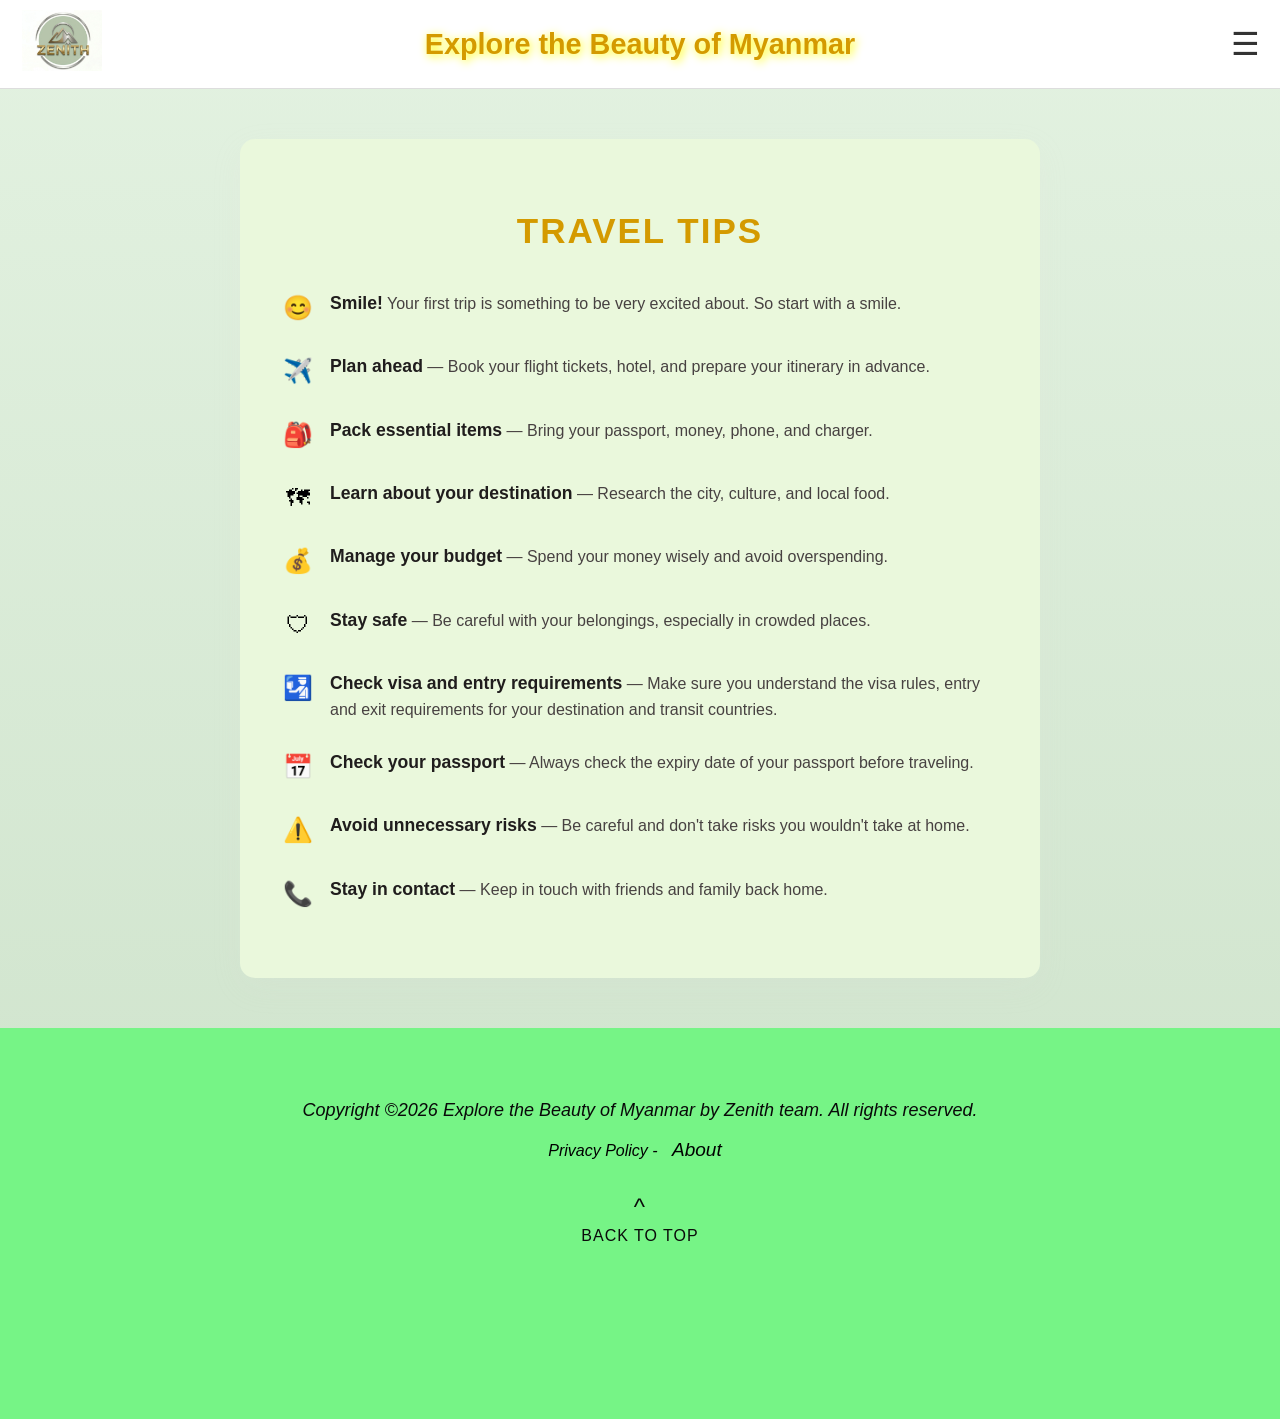
<file: travel-tips.html>
<!DOCTYPE html>
<html lang="en">

<head>
    <meta charset="UTF-8">
    <meta name="viewport" content="width=device-width, initial-scale=1.0">
    <title>Travel Tips</title>

    <meta name="description"
        content="Essential travel tips for exploring Myanmar smoothly. Learn about cultural etiquette, packing lists, transport options, and helpful advice from Zenith Team.">
    <meta name="keywords"
        content="Myanmar travel tips, Myanmar travel advice, packing for Myanmar, Myanmar culture etiquette, tourist tips Myanmar, Zenith Team">

    <link rel="stylesheet" href="https://cdn.jsdelivr.net/npm/swiper@11/swiper-bundle.min.css" />

    <style>
        body {
            font-family: 'Segoe UI', Arial, sans-serif;
            margin: 0;
            padding: 0;
            line-height: 1.6;
            background: linear-gradient(to bottom, #e3f2e1, #cce1c9);
        }


        header {
            display: flex;
            justify-content: space-between;
            align-items: center;
            padding: 10px 20px;
            background-color: white;
            border-bottom: 1px solid #ddd;
            position: sticky;
            top: 0;
            z-index: 100;
        }

        .header-left .logo-container img {
            height: 40px;
            width: auto;
        }

        .header-title {
            color: #d49a00;
            font-size: clamp(1rem, 4vw, 1.8rem);
            font-weight: bold;
            text-align: center;
            text-shadow: 2px 2px 10px #FFFF00;
            flex-grow: 1;
        }

        .menu-bar-icon {
            font-size: 2rem;
            cursor: pointer;
            color: #333;
        }


        .sidebar {
            height: 100%;
            width: 0;
            position: fixed;
            z-index: 1001;
            top: 0;
            right: 0;
            background-color: white;
            overflow-x: hidden;
            transition: 0.5s;
            box-shadow: -2px 0 10px rgba(0, 0, 0, 0.2);
        }

        .sidebar-content {
            padding: 20px;
        }

        .closebtn {
            font-size: 36px;
            cursor: pointer;
            display: block;
            text-align: right;
            margin-bottom: 20px;
        }

        .sidebar-search {
            display: flex;
            margin-bottom: 30px;
            gap: 5px;
        }

        .sidebar-search input {
            flex: 1;
            padding: 10px;
            border: 1px solid #ccc;
            border-radius: 4px;
            width: 50%;
        }

        .sidebar-search button {
            padding: 10px;
            background: #333;
            color: white;
            border: none;
            border-radius: 4px;
            cursor: pointer;
        }

        .sidebar a {
            padding: 15px 0;
            text-decoration: none;
            font-size: 1.1rem;
            color: #333;
            display: block;
            border-bottom: 1px solid #eee;
            transition: 0.3s;
        }

        /* Sidebar menu hover gold color effect */
        .sidebar a:hover {
            color: #d49a00;
        }

        .container {
            width: 90%;
            max-width: 800px;
            margin: 30px auto;
            padding: 25px;
            background: rgb(234, 248, 220);
            border-radius: 15px;
            box-shadow: 0px 10px 30px rgba(222, 212, 212, 0.1);
            box-sizing: border-box;
        }

        h1 {
            text-align: center;
            color: #d49a00;
            font-size: clamp(1.5rem, 6vw, 35px);
            /* Responsive font size */
            font-weight: bold;
            margin-bottom: 30px;
            text-transform: uppercase;
            letter-spacing: 2px;
        }

        .tip-row {
            display: flex;
            align-items: flex-start;
            margin-bottom: 25px;
            line-height: 1.6;
            transition: transform 0.3s ease;
        }

        .tip-row:hover {
            transform: scale(1.02) translateX(5px);
        }

        .emoji {
            margin-right: 15px;
            font-size: 24px;
            min-width: 35px;
            text-align: center;
            transition: transform 0.3s ease;
        }

        .tip-row:hover .emoji {
            transform: rotate(20deg);
        }

        .content {
            flex: 1;
        }

        .title {
            font-weight: bold;
            font-size: 1.1rem;
            color: #201d1d;
        }

        .description {
            font-weight: normal;
            color: #474141;
        }

        @media (min-width: 769px) {
            .container {
                width: 80%;
                padding: 40px;
                margin: 50px auto;
            }

            .header-title {
                position: absolute;
                left: 50%;
                transform: translateX(-50%);
            }
        }

        @media (max-width: 480px) {
            .title {
                display: block;
                margin-bottom: 5px;
            }
        }

        /*Background color for Footer*/
        .main footer {
            padding: 60px 0 150px 0;
            padding-bottom: 120px !important;
            margin-bottom: 0;
            text-align: center;
            font-family: 'Times New Roman', Times, serif;
        }

        .footer-black-box {
            background-color: #76f486;
            padding-top: 50px;
            padding-bottom: 40px;
            text-align: center;
            width: 100%;
        }


        .footer-container {
            max-width: 1000px;
            margin: 0 auto;
            padding: 0 20px;
        }

        .footer-line,
        hr {
            display: none;
        }

        .footer-text {
            font-style: italic;
            color: #9ba69b;
            cursor: default;

        }

        /*text style for footer*/
        .copyright-text p {
            color: #090909;
            font-size: 18px;
            font-style: italic !important;
            margin-bottom: 10px;
            display: block;
            text-align: center;
        }

        .copyright-text i {
            font-style: italic;
        }

        .footer-links {
            margin-top: 10px;
            font-style: italic;
            margin-bottom: 30px;
            text-align: center;
        }

        .footer-links a {
            color: #000000;
            text-decoration: none;
            margin: 0 10px;
            font-size: 19px;
            font-weight: 500;
        }

        .footer-links a:hover {
            color: #ffe600;
        }

        /*BACK To TOP*/

        .back-to-top {
            text-align: center;
            margin-top: 30px;
            margin-bottom: 130px;
            display: block;
        }

        .back-to-top a {
            text-decoration: none;
            color: #0a0a0a;
            font-size: 16px;
            letter-spacing: 1px;
            display: inline-block;

        }

        .back-to-top .arrow {
            font-size: 24px;
            line-height: 1;

        }

        .back-to-top a:hover {
            color: #ffe600;
        }

        /* =========== MOBILE RESPONSIVE =============== */
        @media screen and (max-width: 768px) {

            body {
                overflow-x: hidden;


            }

            /* Header */
            header {
                display: flex;
                justify-content: space-between;
                align-items: center;
                height: auto;
                padding: 10px 13px;
            }

            .header-title {
                font-size: 1rem !important;
                width: 65%;
                white-space: normal;
                text-align: center;
                line-height: 1.1;
                flex: 1;
                margin-left: -23px;
            }

            .header-left .logo-container img {
                width: 55px !important;
                height: auto;
                margin-left: 0;
            }

            .menu-bar-icon {
                font-size: 1.6rem;
            }

            /* Sidebar */
            .sidebar {
                width: 0;
            }

            .sidebar-content {
                padding: 15px;
            }

            .sidebar a {
                font-size: 1rem;
            }

            /* Footer */
            .copyright-text p {
                font-size: 14px;
                padding: 0 10px;
            }

            .footer-links a {
                display: block;
                margin: 10px 0;
                font-size: 16px;
            }

            .back-to-top {
                margin-bottom: 135px;
            }
        }
    </style>
    <link rel="icon" href="images/Favicon.jpg" type="image/jpeg" sizes="128x128">
</head>

<body>

    <header>
        <div class="header-left">
            <div class="logo-container">
                <img src="images/Website Logo.jpg" alt="Logo"
                    style="width: 80px;height: auto;margin-left: 2px;transition: 0.3s;">
            </div>
        </div>
        <div class="header-title">Explore the Beauty of Myanmar</div>
        <div class="menu-bar-icon" onclick="openNav()">&#9776;</div>
    </header>

    <div id="mySidebar" class="sidebar">
        <div class="sidebar-content">
            <span class="closebtn" onclick="closeNav()">&times;</span>
            <div class="sidebar-search">
                <input type="text" id="menuSearch" placeholder="Search...">
                <button onclick="handleSearch()">Search</button>
            </div>
            <a href="index.html">Home</a>
            <a href="Destinations.html">Destinations</a>
            <a href="travel-tips.html">Travel Tips</a>
            <a href="About Us.html">About</a>
            <a href="Free Photos.html">Free Photos</a>
        </div>
    </div>

    <div class="container">
        <h1>Travel Tips</h1>

        <div class="tip-row">
            <span class="emoji">😊</span>
            <div class="content">
                <span class="title">Smile!</span> <span class="description">Your first trip is something to be very
                    excited about. So start with a smile.</span>
            </div>
        </div>

        <div class="tip-row">
            <span class="emoji">✈️</span>
            <div class="content">
                <span class="title">Plan ahead</span> <span class="description">— Book your flight tickets, hotel, and
                    prepare your itinerary in advance.</span>
            </div>
        </div>

        <div class="tip-row">
            <span class="emoji">🎒</span>
            <div class="content">
                <span class="title">Pack essential items</span> <span class="description">— Bring your passport, money,
                    phone, and charger.</span>
            </div>
        </div>

        <div class="tip-row">
            <span class="emoji">🗺</span>
            <div class="content">
                <span class="title">Learn about your destination</span> <span class="description">— Research the city,
                    culture, and local food.</span>
            </div>
        </div>

        <div class="tip-row">
            <span class="emoji">💰</span>
            <div class="content">
                <span class="title">Manage your budget</span> <span class="description">— Spend your money wisely and
                    avoid overspending.</span>
            </div>
        </div>

        <div class="tip-row">
            <span class="emoji">🛡</span>
            <div class="content">
                <span class="title">Stay safe</span> <span class="description">— Be careful with your belongings,
                    especially in crowded places.</span>
            </div>
        </div>

        <div class="tip-row">
            <span class="emoji">🛂</span>
            <div class="content">
                <span class="title">Check visa and entry requirements</span> <span class="description">— Make sure you
                    understand the visa rules, entry and exit requirements for your destination and transit
                    countries.</span>
            </div>
        </div>
        <div class="tip-row">
            <span class="emoji">📅</span>
            <div class="content">
                <span class="title">Check your passport</span> <span class="description">— Always check the expiry date
                    of your passport before traveling.</span>
            </div>
        </div>
        <div class="tip-row">
            <span class="emoji">⚠️</span>
            <div class="content">
                <span class="title">Avoid unnecessary risks</span> <span class="description">— Be careful and don't take
                    risks you wouldn't take at home.</span>
            </div>
        </div>

        <div class="tip-row">
            <span class="emoji">📞</span>
            <div class="content">
                <span class="title">Stay in contact</span> <span class="description">— Keep in touch with friends and
                    family back home.</span>
            </div>
        </div>
    </div>

    <script>
        function openNav() {
            var sidebarWidth = (window.innerWidth < 480) ? "270px" : "268px";
            document.getElementById("mySidebar").style.width = sidebarWidth;
        }

        function closeNav() {
            document.getElementById("mySidebar").style.width = "0";
        }

        function handleSearch() {
            let query = document.getElementById("menuSearch").value;
            if (query) {
                alert("Searching for: " + query);
                closeNav();
            }
        }
    </script>
    <footer class="main-footer">
        <div class="footer-black-box">
            <div class="copyright-text">
                <p>Copyright ©2026 <i>Explore the Beauty of Myanmar by Zenith team.</i> All rights reserved.</p>
            </div>
            <div class="footer-links">
                <span class="footer-static-text">Privacy Policy</span> -
                <a href="About Us.html#contact-section">About</a>
            </div>

            <div class="back-to-top">
                <a href="#top">
                    <span class="arrow">^</span><br>
                    BACK TO TOP
                </a>
            </div>
        </div>
        </div>
    </footer>
</body>

</html>
</file>
